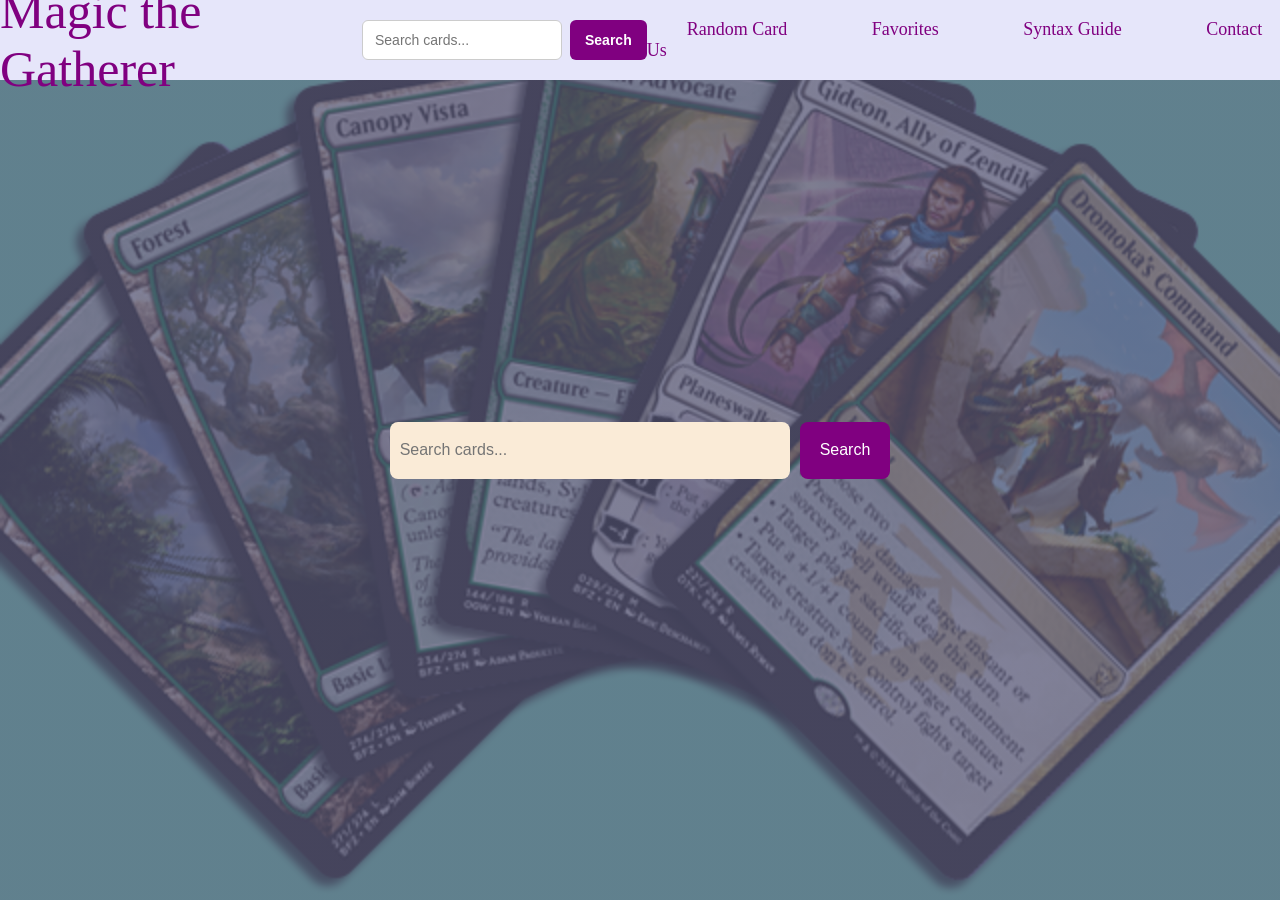
<file: index.html>
<!doctype html>
<html lang="en">
  <head>
    <meta charset="UTF-8" />
    <meta http-equiv="X-UA-Compatible" content="IE=edge" />
    <meta name="viewport" content="width=device-width, initial-scale=1.0" />
    <title>Magic the Gatherer</title>
    <link rel="stylesheet" href="css/styles.css" />
  </head>
  <body>
    <nav>
      <div class="logo">
        <a href="index.html">Magic the Gatherer</a>
      </div>
      <form action="search-results.html" method="GET" class="nav-search">
        <input
          type="text"
          name="query"
          placeholder="Search cards..."
          required
        />
        <button type="submit" class="nav-search-btn">Search</button>
      </form>
      <div class="links">
        <a href="random.html">Random Card</a>
        <a href="favorites.html">Favorites</a>
        <a href="syntax.html">Syntax Guide</a>
        <a href="contact.html">Contact Us</a>
      </div>
    </nav>
    <section class="hero">
      <form action="search-results.html" method="GET">
        <div class="search">
          <input
            type="text"
            name="query"
            placeholder="Search cards..."
            required
          />
          <button type="submit" class="search-btn">Search</button>
        </div>
      </form>
    </section>
  </body>
</html>
</file>
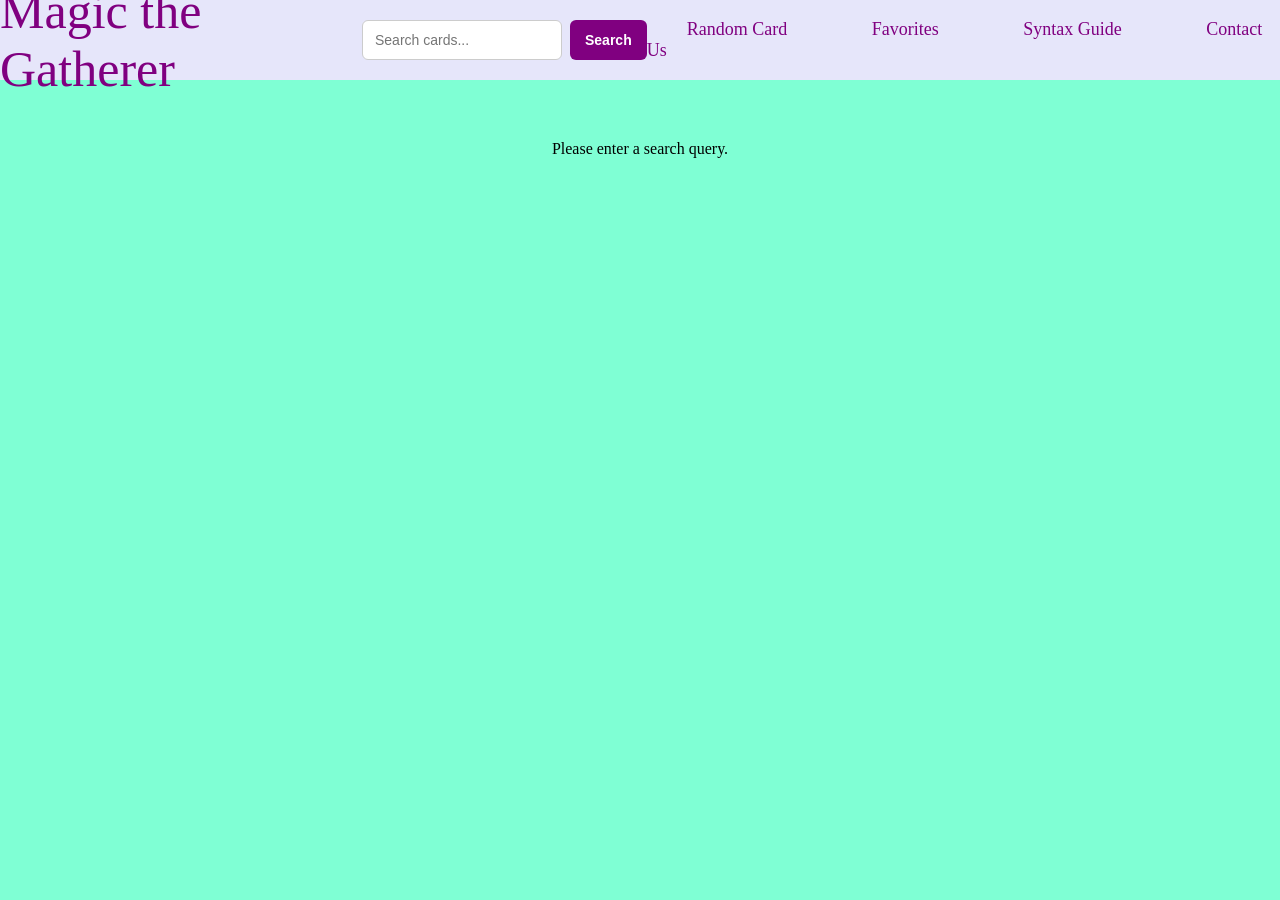
<file: search-results.html>
<!doctype html>
<html lang="en">
  <head>
    <meta charset="UTF-8" />
    <meta http-equiv="X-UA-Compatible" content="IE=edge" />
    <meta name="viewport" content="width=device-width, initial-scale=1.0" />
    <title>Search Results</title>
    <link rel="stylesheet" href="css/styles.css" />
  </head>
  <body>
    <nav>
      <div class="logo">
        <a href="index.html">Magic the Gatherer</a>
      </div>
      <form action="search-results.html" method="GET" class="nav-search">
        <input
          type="text"
          name="query"
          placeholder="Search cards..."
          required
        />
        <button type="submit" class="nav-search-btn">Search</button>
      </form>
      <div class="links">
        <a href="random.html">Random Card</a>
        <a href="favorites.html">Favorites</a>
        <a href="syntax.html">Syntax Guide</a>
        <a href="contact.html">Contact Us</a>
      </div>
    </nav>
    <section class="cards-container"></section>

    <script src="js/index.js"></script>
    <script>
      let allSearchResults = [];
      let currentSearchQuery = "";
      let currentSortBy = "name";

      window.handlePageChange = function (page) {
        displaySearchResults(allSearchResults, page, 15, currentSortBy);
      };

      window.handleSortChange = function (sortBy) {
        currentSortBy = sortBy;
        displaySearchResults(allSearchResults, 1, 15, sortBy);
      };

      const urlParams = new URLSearchParams(window.location.search);
      const query = urlParams.get("query");

      if (query) {
        currentSearchQuery = query;
        document.querySelector(".cards-container").innerHTML =
          '<p style="grid-column: 1 / -1; text-align: center; padding: 40px;">Searching for cards...</p>';

        searchCards(query).then((cards) => {
          allSearchResults = cards;
          if (cards.length === 0) {
            console.warn(`No results for query: "${query}"`);
          }
          displaySearchResults(cards, 1, 15, "name");
        });
      } else {
        document.querySelector(".cards-container").innerHTML =
          '<p style="grid-column: 1 / -1; text-align: center; padding: 40px;">Please enter a search query.</p>';
      }
    </script>
  </body>
</html>
</file>
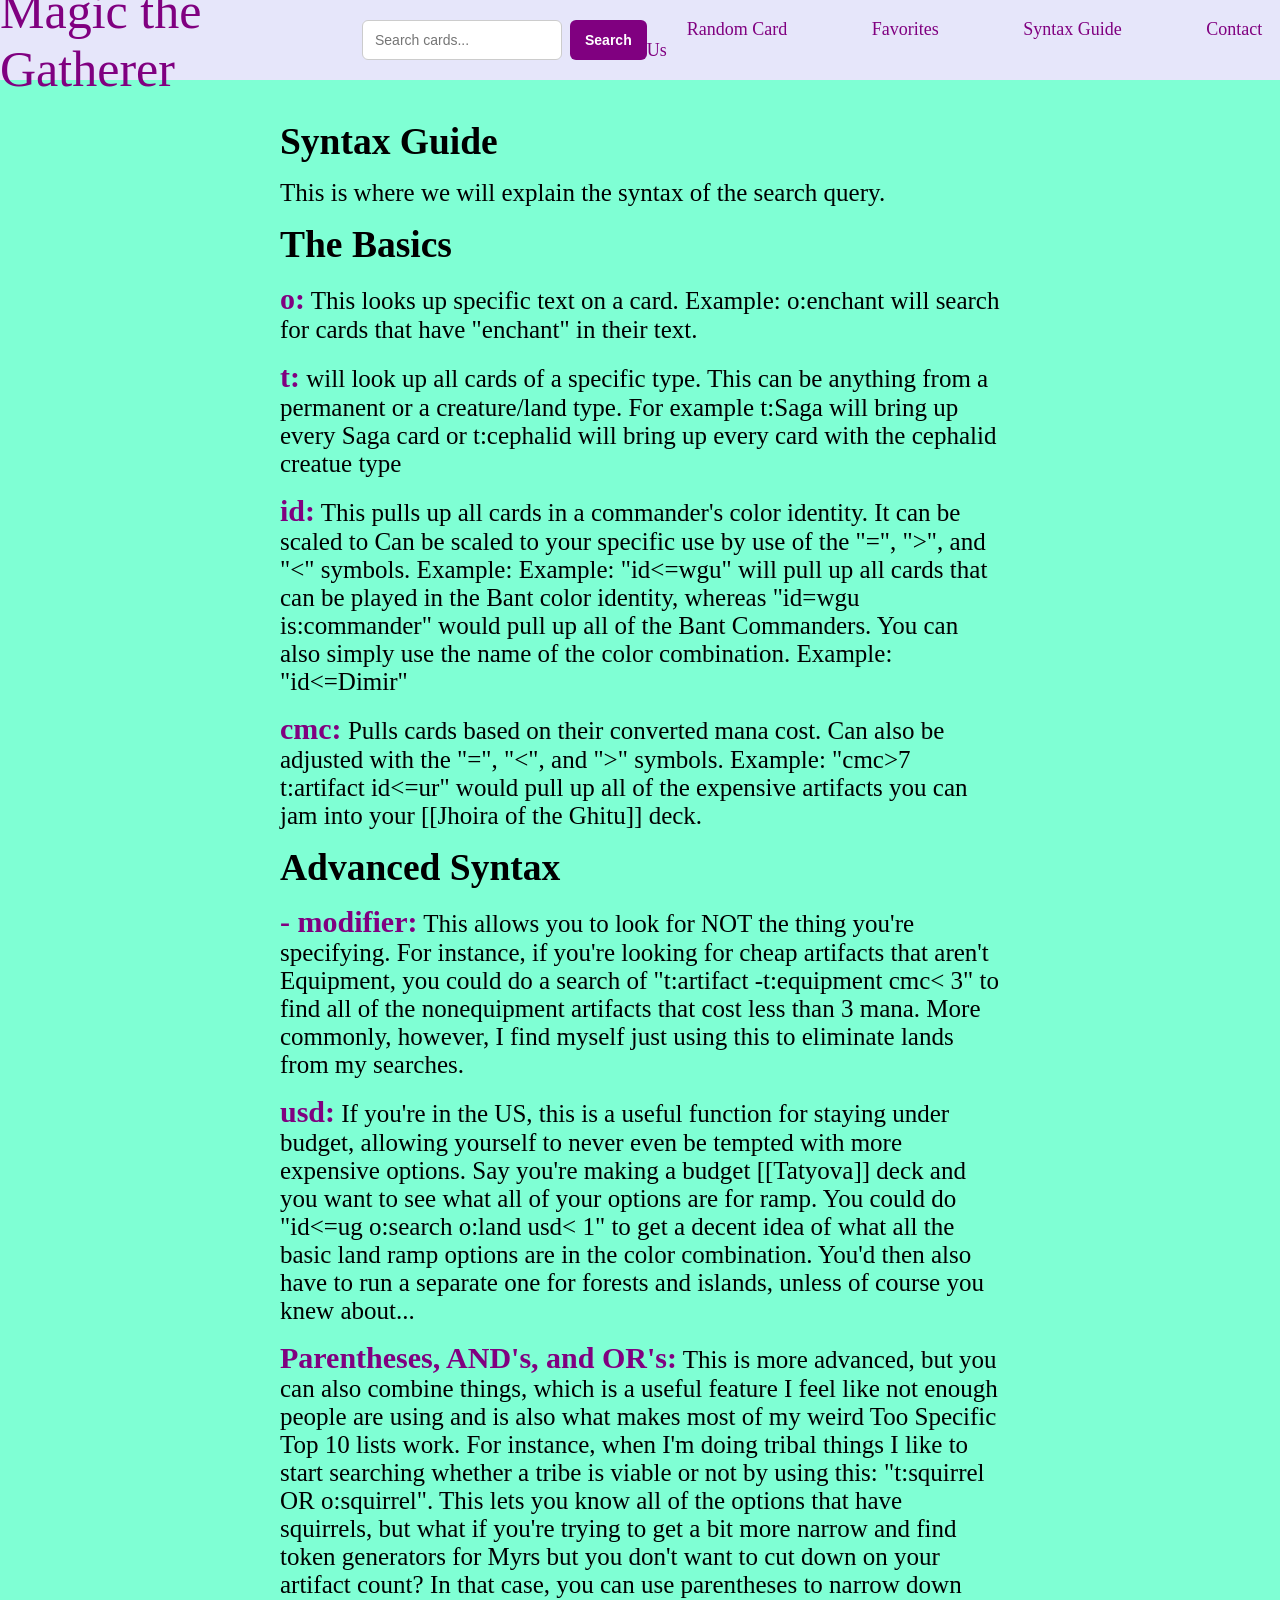
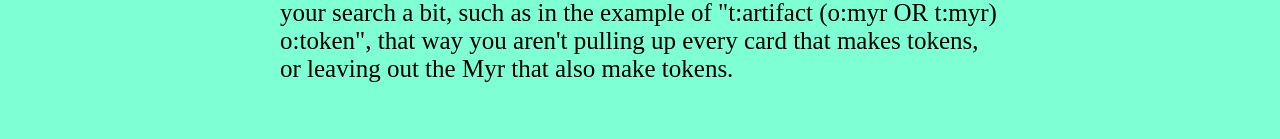
<file: syntax.html>
<!doctype html>
<html lang="en">
  <head>
    <meta charset="UTF-8" />
    <meta http-equiv="X-UA-Compatible" content="IE=edge" />
    <meta name="viewport" content="width=device-width, initial-scale=1.0" />
    <title>Syntax Guide</title>
    <link rel="stylesheet" href="css/styles.css" />
  </head>
  <body>
    <nav>
      <div class="logo">
        <a href="index.html">Magic the Gatherer</a>
      </div>
      <form action="search-results.html" method="GET" class="nav-search">
        <input
          type="text"
          name="query"
          placeholder="Search cards..."
          required
        />
        <button type="submit" class="nav-search-btn">Search</button>
      </form>
      <div class="links">
        <a href="random.html">Random Card</a>
        <a href="favorites.html">Favorites</a>
        <a href="syntax.html">Syntax Guide</a>
        <a href="contact.html">Contact Us</a>
      </div>
    </nav>

    <section class="syntax-guide">
      <h1>Syntax Guide</h1>
      <p>This is where we will explain the syntax of the search query.</p>
      <h2>The Basics</h2>
      <p>
        <span>o:</span> This looks up specific text on a card. Example:
        o:enchant will search for cards that have "enchant" in their text.
      </p>
      <p>
        <span>t:</span> will look up all cards of a specific type. This can be
        anything from a permanent or a creature/land type. For example t:Saga
        will bring up every Saga card or t:cephalid will bring up every card
        with the cephalid creatue type
      </p>
      <p>
        <span>id:</span> This pulls up all cards in a commander's color
        identity. It can be scaled to Can be scaled to your specific use by use
        of the "=", ">", and "<" symbols. Example: Example: "id<=wgu" will pull
        up all cards that can be played in the Bant color identity, whereas
        "id=wgu is:commander" would pull up all of the Bant Commanders. You can
        also simply use the name of the color combination. Example: "id<=Dimir"
      </p>
      <p>
        <span>cmc:</span> Pulls cards based on their converted mana cost. Can
        also be adjusted with the "=", "<", and ">" symbols. Example: "cmc>7
        t:artifact id<=ur" would pull up all of the expensive artifacts you can
        jam into your [[Jhoira of the Ghitu]] deck.
      </p>
      <h2>Advanced Syntax</h2>
      <p>
        <span>- modifier:</span> This allows you to look for NOT the thing
        you're specifying. For instance, if you're looking for cheap artifacts
        that aren't Equipment, you could do a search of "t:artifact -t:equipment
        cmc< 3" to find all of the nonequipment artifacts that cost less than 3
        mana. More commonly, however, I find myself just using this to eliminate
        lands from my searches.
      </p>
      <p>
        <span>usd:</span> If you're in the US, this is a useful function for
        staying under budget, allowing yourself to never even be tempted with
        more expensive options. Say you're making a budget [[Tatyova]] deck and
        you want to see what all of your options are for ramp. You could do
        "id<=ug o:search o:land usd< 1" to get a decent idea of what all the
        basic land ramp options are in the color combination. You'd then also
        have to run a separate one for forests and islands, unless of course you
        knew about...
      </p>
      <p>
        <span>Parentheses, AND's, and OR's:</span> This is more advanced, but
        you can also combine things, which is a useful feature I feel like not
        enough people are using and is also what makes most of my weird Too
        Specific Top 10 lists work. For instance, when I'm doing tribal things I
        like to start searching whether a tribe is viable or not by using this:
        "t:squirrel OR o:squirrel". This lets you know all of the options that
        have squirrels, but what if you're trying to get a bit more narrow and
        find token generators for Myrs but you don't want to cut down on your
        artifact count? In that case, you can use parentheses to narrow down
        your search a bit, such as in the example of "t:artifact (o:myr OR
        t:myr) o:token", that way you aren't pulling up every card that makes
        tokens, or leaving out the Myr that also make tokens.
      </p>
    </section>
  </body>
</html>
</file>
<file: css/styles.css>
* {
  margin: 0;
  padding: 0;
  box-sizing: border-box;
}
html,
body {
  height: 100%;
  background-color: aquamarine;
}
h1,
h2,
h3,
h4,
h5,
h6,
p {
  margin-bottom: 16px;
}

nav {
  width: 100%;
  margin: 0 auto;
  height: 80px;
  display: flex;
  align-items: center;
  justify-content: space-between;
  background-color: lavender;
  position: fixed;
  top: 0;
  z-index: 1000;
}

.logo a {
  color: purple;
  text-decoration: none;
  font-size: 50px;
}

.links {
  color: purple;
  font-size: 18px;
}

.links a {
  text-decoration: none;
  color: purple;
  margin: auto 40px auto 40px;
  justify-content: space-evenly;
}

/* Nav Search Bar */
.nav-search {
  display: flex;
  align-items: center;
  gap: 8px;
}

.nav-search input {
  height: 40px;
  width: 200px;
  background-color: white;
  border-radius: 6px;
  padding: 8px 12px;
  border: 1px solid #ccc;
  font-size: 14px;
}

.nav-search input:focus {
  outline: none;
  border-color: purple;
}

.nav-search-btn {
  height: 40px;
  padding: 0 15px;
  background-color: purple;
  color: white;
  border: none;
  border-radius: 6px;
  cursor: pointer;
  font-size: 14px;
  font-weight: bold;
}

.nav-search-btn:hover {
  background-color: darkviolet;
}

.hero {
  height: 100vh;
  background-color: aquamarine;
  background-image:
    linear-gradient(rgba(86, 86, 118, 0.75), rgba(86, 86, 118, 0.75)),
    url(../images/hero.png);
  background-size: cover;
  background-repeat: no-repeat;
  background-position: center;
  overflow: hidden;
  display: flex;
  justify-content: center;
  align-items: center;
}

.search {
  display: flex;
  gap: 10px;
  align-items: center;
}

.search input {
  height: 57px;
  width: 400px;
  background-color: antiquewhite;
  border-radius: 8px;
  padding: 10px;
  border: none;
  font-size: 16px;
}

.search-btn {
  height: 57px;
  padding: 0 20px;
  background-color: purple;
  color: white;
  border: none;
  border-radius: 8px;
  cursor: pointer;
  font-size: 16px;
}

.search-btn:hover {
  background-color: darkviolet;
}

.cards-container {
  display: grid;
  grid-template-columns: repeat(5, 1fr);
  gap: 20px;
  padding: 100px;
}

.card {
  background-color: white;
  border-radius: 8px;
  padding: 20px;
  box-shadow: 0 2px 8px rgba(0, 0, 0, 0.1);
}

.card-link {
  transition:
    transform 0.2s ease,
    box-shadow 0.2s ease;
  display: block;
}

.card-link:hover .card {
  transform: translateY(-5px);
  box-shadow: 0 6px 16px rgba(0, 0, 0, 0.15);
}

.card img {
  width: 100%;
  height: 300px;
  object-fit: cover;
  border-radius: 8px;
}

.pagination-btn {
  padding: 10px 20px;
  background-color: purple;
  color: white;
  border: none;
  border-radius: 8px;
  font-size: 14px;
  font-weight: bold;
  cursor: pointer;
  transition: background-color 0.2s ease;
}

.pagination-btn:hover:not(:disabled) {
  background-color: darkviolet;
}

.pagination-btn:disabled {
  opacity: 0.5;
  cursor: not-allowed;
}

.sort-select {
  padding: 8px 12px;
  font-size: 14px;
  border-radius: 8px;
  border: 1px solid #ccc;
  cursor: pointer;
  transition: border-color 0.2s ease;
}

.sort-select:hover {
  border-color: purple;
}

.sort-select:focus {
  outline: none;
  border-color: purple;
  box-shadow: 0 0 4px rgba(128, 0, 128, 0.3);
}

.back-button {
  padding: 10px 20px;
  background-color: purple;
  color: white;
  border: none;
  border-radius: 8px;
  font-size: 14px;
  font-weight: bold;
  cursor: pointer;
  transition: background-color 0.2s ease;
}

.back-button:hover {
  background-color: darkviolet;
}

.favorite-btn {
  display: block;
  width: calc(100% - 32px);
  margin: 14px 16px;
  padding: 12px 20px;
  background-color: transparent;
  border: 2px solid purple;
  border-radius: 8px;
  color: purple;
  font-size: 16px;
  font-weight: bold;
  cursor: pointer;
  transition: all 0.2s ease;
}

.favorite-btn:hover {
  background-color: purple;
  color: white;
}

.favorite-btn.favorited {
  background-color: #e91e63;
  border-color: #e91e63;
  color: white;
}

.favorite-btn.favorited:hover {
  background-color: #c2185b;
  border-color: #c2185b;
}

/* Favorites Page Styles */
.favorites-page {
  padding: 120px 40px 40px;
  max-width: 1200px;
  margin: 0 auto;
}

.favorites-page h1 {
  font-size: 40px;
  color: purple;
  text-align: center;
  margin-bottom: 10px;
}

.favorites-subtitle {
  text-align: center;
  font-size: 18px;
  color: #666;
  margin-bottom: 40px;
}

.favorite-card {
  background-color: white;
  border-radius: 8px;
  padding: 20px;
  box-shadow: 0 2px 8px rgba(0, 0, 0, 0.1);
}

.favorite-actions {
  margin-top: 15px;
  padding-top: 15px;
  border-top: 1px solid #e3e3e3;
}

.notes-input {
  width: 100%;
  min-height: 80px;
  padding: 10px;
  border: 1px solid #ccc;
  border-radius: 8px;
  font-family: sans-serif;
  font-size: 14px;
  resize: vertical;
  margin-bottom: 10px;
}

.notes-input:focus {
  outline: none;
  border-color: purple;
}

.action-buttons {
  display: flex;
  gap: 10px;
}

.save-notes-btn,
.remove-btn {
  flex: 1;
  padding: 10px;
  border-radius: 8px;
  font-size: 14px;
  font-weight: bold;
  cursor: pointer;
  transition: background-color 0.2s ease;
}

.save-notes-btn {
  background-color: purple;
  color: white;
  border: none;
}

.save-notes-btn:hover {
  background-color: darkviolet;
}

.remove-btn {
  background-color: transparent;
  color: #dc3545;
  border: 2px solid #dc3545;
}

.remove-btn:hover {
  background-color: #dc3545;
  color: white;
}

.card-page {
  padding-top: 120px;
  display: flex;
  justify-content: center;
}

.big-card {
  display: flex;
  flex-direction: row-reverse;
  align-items: flex-start;
  gap: 18px;
  width: fit-content;
}

.art-panel,
.detail-panel {
  transition:
    transform 0.2s ease,
    box-shadow 0.2s ease;
}

.art-panel:hover,
.detail-panel:hover {
  transform: translateY(-3px);
  box-shadow: 0 10px 22px rgba(0, 0, 0, 0.18);
}

.card-art {
  display: block;
  width: 360px;
  height: auto;
  border-radius: 10px;
  border: 4px solid #111;
}

/* right side details */
.detail-panel {
  width: 420px;
  background: #fff;
  border: 1px solid #bfbfbf;
  box-shadow: 0 4px 12px rgba(0, 0, 0, 0.18);
  margin-left: 18px;
  font-family: Georgia, "Times New Roman", serif;
}

.detail-header {
  display: flex;
  justify-content: space-between;
  align-items: center;
  padding: 14px 16px 10px;
  border-bottom: 1px solid #e3e3e3;
}

.card-name {
  margin: 0;
  font-size: 22px;
  font-weight: 700;
  color: #1f1f1f;
}

.mana-cost {
  display: flex;
  gap: 4px;
  align-items: center;
}

.mana-cost img,
.symbol {
  width: 20px;
  height: 20px;
  object-fit: contain;
}

.type-line {
  padding: 10px 16px;
  font-size: 18px;
  color: #222;
  border-bottom: 1px solid #e3e3e3;
}

.rules-text {
  padding: 14px 16px;
  font-size: 16px;
  line-height: 1.5;
  color: #222;
  border-bottom: 1px solid #e3e3e3;
}

.rules-text p {
  margin: 0 0 12px;
}

.rules-text p:last-child {
  margin-bottom: 0;
}

.power-toughness {
  padding: 10px 16px;
  font-size: 20px;
  font-weight: 700;
  text-align: right;
  border-bottom: 1px solid #e3e3e3;
}

.detail-footer {
  padding: 12px 16px 16px;
  font-size: 14px;
  color: #444;
}

.detail-footer p {
  margin: 0 0 6px;
}

.legality-section {
  display: flex;
  gap: 30px;
  padding: 14px 16px 20px;
  border-top: 1px solid #e3e3e3;
}

.legality-column {
  flex: 1;
  display: flex;
  flex-direction: column;
  gap: 8px;
}

.legality-row {
  display: flex;
  align-items: center;
  gap: 10px;
  font-size: 14px;
  color: #222;
}

.legal-badge {
  width: 80px;
  text-align: center;
  padding: 4px 6px;
  border-radius: 3px;
  font-size: 11px;
  font-weight: 700;
  color: white;
}

.legal-badge.legal {
  background-color: #6fa86f;
}

.legal-badge.not-legal {
  background-color: #bcbcbc;
}

.syntax-guide {
  padding: 120px 40px 40px;
  max-width: 800px;
  margin: 0 auto;
  font-size: 25px;
}

p span {
  font-weight: bolder;
  color: purple;
  font-size: 30px;
}

.contact {
  height: 100vh;
  margin: 50px auto;
  background-color: aquamarine;
  display: flex;
  flex-direction: column;
  align-items: center;
  font-family: sans-serif;
  justify-content: flex-start;
  padding-top: 70px;
}

.contact h1 {
  font-size: 40px;
  color: black;
  font-weight: lighter;
  margin-bottom: 10px;
}

.contact-subtitle {
  font-size: 18px;
  color: #333;
  margin-bottom: 30px;
  text-align: center;
}

.contact-form {
  width: 567px;
  display: flex;
  flex-direction: column;
}

.contact-form label {
  color: black;
  font-size: 18px;
  letter-spacing: 1px;
  font-family: sans-serif;
  margin-bottom: 10px;
  text-transform: lowercase;
  font-weight: bold;
}

.contact-form input,
.contact-form textarea {
  margin-bottom: 22px;
  background: transparent;
  font-family: sans-serif;
  border: 3px solid black;
  outline: none;
  color: black;
  font-size: 18px;
  padding: 0 14px;
}

.contact-form input {
  height: 53px;
}

.contact-form textarea {
  resize: vertical;
  min-height: 120px;
  padding-top: 14px;
  border-radius: 8px;
}

.contact-form button {
  width: 220px;
  height: 52px;
  margin: 20px auto 0;
  background: transparent;
  border: 3px solid black;
  border-radius: 999px;
  font-family: sans-serif;
  color: black;
  font-size: 18px;
  font-weight: bold;
  text-transform: lowercase;
  letter-spacing: 2px;
  cursor: pointer;
}
</file>
